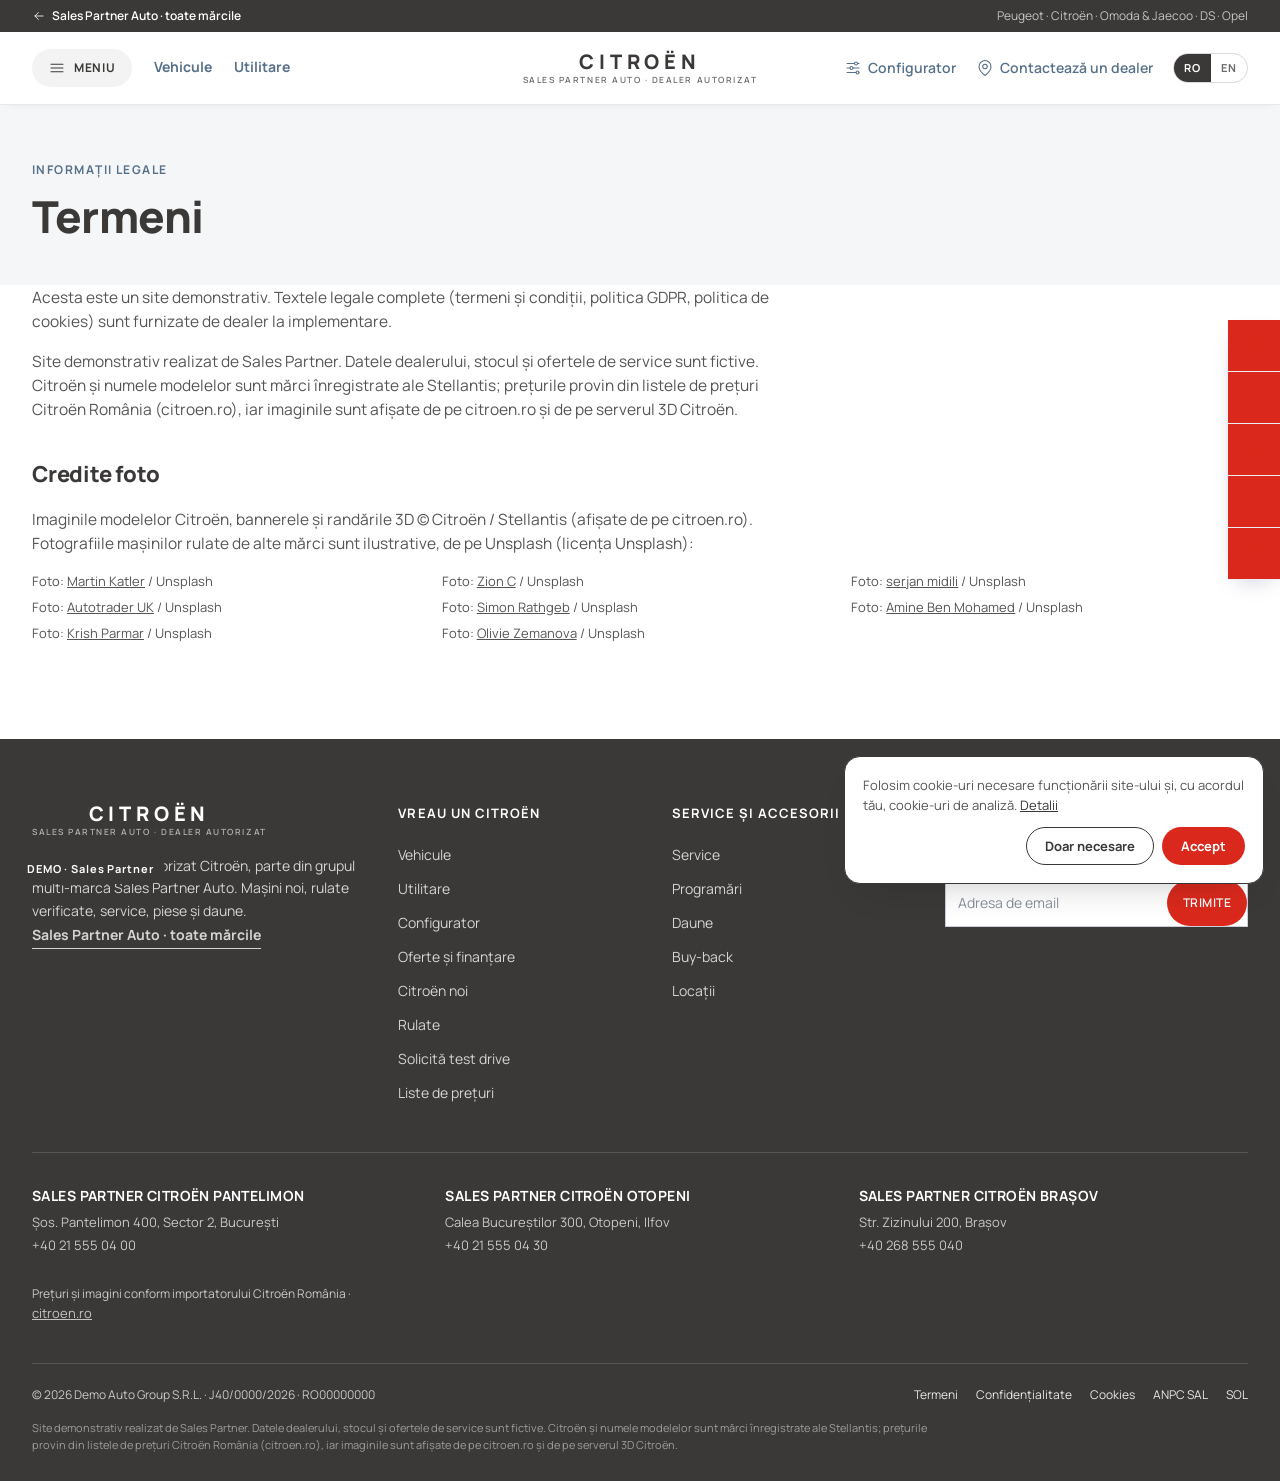
<file: legal.html>
<!doctype html>
<html lang="ro">
<head>
<meta charset="utf-8">
<meta name="viewport" content="width=device-width, initial-scale=1, viewport-fit=cover">
<title>Citroën · Sales Partner Auto (demo)</title>
<meta name="description" content="Citroën la Sales Partner Auto (site demonstrativ): C3, C3 Aircross, C4, C4 X, C5 Aircross, C5 X, Berlingo, SpaceTourer și utilitarele Berlingo Van, Jumpy, Jumper — prețuri, configurator, stoc, test drive și service în 3 locații.">
<meta name="robots" content="noindex, nofollow">
<meta name="theme-color" content="#ffffff">
<link rel="icon" href="assets/img/favicon.svg" type="image/svg+xml">
<link rel="preconnect" href="https://www.citroen.ro">
<link rel="preconnect" href="https://visuel3d-secure.citroen.com">
<link rel="preload" href="assets/fonts/manrope-latin-wght-normal.woff2" as="font" type="font/woff2" crossorigin>
<link rel="stylesheet" href="assets/css/site.css">
<link rel="stylesheet" href="assets/css/citroen.css">
</head>
<body data-page="legal">
<a class="sr" href="#main">Skip to content</a>
<div id="site-header"></div>
<main id="main"></main>
<div id="site-footer"></div>
<script src="assets/js/data.js"></script>
<script src="assets/js/i18n.js"></script>
<script src="assets/js/core.js"></script>
<script src="assets/js/pages.js"></script>
</body>
</html>
</file>
<file: assets/css/site.css>
/* =====================================================================
   Sales Partner Auto · Citroën — base layout from the Sales Partner Suzuki POC.
   Citroën C&I (citroen.ro, 2026): dark grey #3B3938 text, Citroën red #DA291C
   for primary actions, blue-grey #57718A links, light grey #F9F9F9 surfaces,
   rounded pill buttons. Font: Manrope (OFL), stand-in for the proprietary Citroën Type.
   Brand-specific overrides live in citroen.css.
   ===================================================================== */
@font-face{font-family:'Manrope';font-style:normal;font-display:swap;font-weight:200 800;src:url(../fonts/manrope-latin-ext-wght-normal.woff2) format('woff2');unicode-range:U+0100-02BA,U+02BD-02C5,U+02C7-02CC,U+02CE-02D7,U+02DD-02FF,U+0304,U+0308,U+0329,U+1D00-1DBF,U+1E00-1E9F,U+1EF2-1EFF,U+2020,U+20A0-20AB,U+20AD-20C0,U+2113,U+2C60-2C7F,U+A720-A7FF}
@font-face{font-family:'Manrope';font-style:normal;font-display:swap;font-weight:200 800;src:url(../fonts/manrope-latin-wght-normal.woff2) format('woff2');unicode-range:U+0000-00FF,U+0131,U+0152-0153,U+02BB-02BC,U+02C6,U+02DA,U+02DC,U+0304,U+0308,U+0329,U+2000-206F,U+20AC,U+2122,U+2191,U+2193,U+2212,U+2215,U+FEFF,U+FFFD}

:root{--navy:#DA291C;--navy2:#3B3938;--ink:#3B3938;--txt:#3B3938;--g7:#555;--g6:#6b6b6b;--g5:#8c8c8c;--g3:#d9d9d9;--g2:#e8e8e8;--g1:#f3f3f3;--g0:#f9f9f9;--bronze:#DA291C;--bronze2:#B8201A;--red:#DA291C;--red2:#B8201A;--blue:#57718A;--ok:#2e6b3a;--warn:#9a6a00;--err:#a3132a;
  --head:'Manrope',system-ui,'Segoe UI',Arial,sans-serif;--font:'Manrope',system-ui,'Segoe UI',Arial,sans-serif;--w:1280px;--px:32px;--shadow:0 18px 40px -26px rgba(20,20,20,.35);--pill:70px}
*,*::before,*::after{box-sizing:border-box;margin:0;padding:0}
html{-webkit-text-size-adjust:100%;scroll-behavior:smooth}
body{font-family:var(--font);color:var(--txt);background:#fff;line-height:1.55;font-size:15px;-webkit-font-smoothing:antialiased;overflow-x:hidden}
img{display:block;max-width:100%}
img.is-broken{opacity:0}
a{color:inherit;text-decoration:none}
button,input,select,textarea{font:inherit;color:inherit}
button{cursor:pointer;background:none;border:0}
:focus-visible{outline:2px solid var(--bronze);outline-offset:2px}
.sr{position:absolute;width:1px;height:1px;overflow:hidden;clip:rect(0 0 0 0);white-space:nowrap}
.ic{width:18px;height:18px;flex:none}
.wrap{max-width:var(--w);margin:0 auto;padding:0 var(--px)}
.noscroll{overflow:hidden}
.muted{color:var(--g6)}.small{font-size:13px}.tc{text-align:center}
.eyebrow{font-family:var(--head);font-size:13px;letter-spacing:.16em;text-transform:uppercase;color:var(--ink);margin-bottom:12px}
.h1{font-family:var(--head);font-weight:400;font-size:40px;line-height:1.15;letter-spacing:.1em;text-transform:uppercase;color:var(--ink)}
.h2{font-family:var(--head);font-weight:400;font-size:30px;line-height:1.2;letter-spacing:.1em;text-transform:uppercase;color:var(--ink)}
.h3{font-family:var(--head);font-weight:400;font-size:22px;letter-spacing:.08em;text-transform:uppercase;color:var(--ink);margin:36px 0 16px}
.h4{font-family:var(--head);font-weight:400;font-size:18px;letter-spacing:.08em;text-transform:uppercase;color:var(--ink);margin-bottom:6px}
.cap{font-family:var(--head);font-weight:400;font-size:14px;letter-spacing:.14em;text-transform:uppercase;color:var(--ink);margin-bottom:14px}
.lead{font-size:18px;font-weight:300;max-width:760px;margin:18px auto 0;color:var(--txt)}
.sec{padding-top:80px}.sec--last{padding-bottom:96px}
.note{display:flex;gap:10px;align-items:flex-start;font-size:13px;color:var(--g6);background:var(--g0);padding:14px 16px;margin-top:24px}
.note--sm{font-size:12px;padding:10px 12px;margin-top:12px}
.empty{padding:48px 0;text-align:center;color:var(--g6);border:1px dashed var(--g3)}

/* buttons */
.btn{display:inline-flex;align-items:center;justify-content:center;gap:10px;min-height:46px;padding:0 26px;font-family:var(--head);font-size:13px;letter-spacing:.14em;text-transform:uppercase;border:1px solid transparent;border-radius:0;transition:background .15s,color .15s,border-color .15s;white-space:nowrap;text-align:center}
.btn--navy{background:var(--navy);color:#fff}.btn--navy:hover{background:var(--navy2)}
.btn--line{background:#fff;color:var(--ink);border-color:var(--ink)}.btn--line:hover{background:var(--ink);color:#fff}
.btn--ghost{background:transparent;color:#fff;border-color:rgba(255,255,255,.6)}.btn--ghost:hover{background:#fff;color:var(--ink)}
.btn--bronze{background:var(--bronze);color:#fff}.btn--bronze:hover{background:var(--bronze2)}
.btn--sm{min-height:38px;padding:0 18px;font-size:12px}
.btn--block{display:flex;width:100%}
.btnrow{display:flex;flex-wrap:wrap;gap:12px}.btnrow--c{justify-content:center}
.ulink{display:inline-flex;align-items:center;gap:6px;font-family:var(--head);font-size:13px;letter-spacing:.12em;text-transform:uppercase;color:var(--ink);border-bottom:1px solid var(--ink);padding-bottom:2px;white-space:nowrap}
.ulink--sm{font-size:12px}
.tlink{display:inline-flex;align-items:center;gap:6px;font-size:13px;font-weight:700;color:var(--ink)}.tlink .ic{width:16px;height:16px}
.back{display:inline-flex;align-items:center;gap:8px;font-size:13px;font-weight:700;color:var(--g6);margin:28px 0 20px}.back .ic{width:16px;height:16px}
.ibtn{width:38px;height:38px;border:1px solid var(--g3);display:inline-flex;align-items:center;justify-content:center;color:var(--ink);flex:none}.ibtn:hover{border-color:var(--ink)}.ibtn .ic{width:16px;height:16px}

/* header */
.hdr{position:sticky;top:0;z-index:50;background:var(--navy);color:#fff}
.hdr__in{display:flex;align-items:center;justify-content:space-between;gap:24px;min-height:92px}
.wm{display:inline-flex;flex-direction:column;line-height:1;gap:6px}
.wm__t{font-family:var(--head);font-size:21px;letter-spacing:.3em;white-space:nowrap}
.wm__s{font-size:9px;letter-spacing:.26em;color:rgba(255,255,255,.65);white-space:nowrap}
.hdr__r{display:flex;flex-direction:column;align-items:flex-end;gap:12px}
.util{display:flex;align-items:center;gap:22px;font-family:var(--head);font-size:11px;letter-spacing:.12em;text-transform:uppercase}
.util a{display:inline-flex;align-items:center;gap:6px;color:rgba(255,255,255,.85)}.util a:hover{color:#fff}.util .ic{width:14px;height:14px}
.nav{display:flex;gap:30px;font-family:var(--head);font-size:15px;letter-spacing:.14em;text-transform:uppercase}
.nav a{padding:4px 0;border-bottom:1px solid transparent}.nav a:hover{color:var(--bronze2)}.nav a.is-on{color:var(--bronze2);border-bottom-color:var(--bronze2)}
.lang{display:inline-flex;border:1px solid rgba(255,255,255,.35);font-size:11px}
.lang button{padding:4px 9px;color:#fff;letter-spacing:.1em}.lang button.is-on{background:#fff;color:var(--navy)}
.burger{display:none;width:42px;height:42px;align-items:center;justify-content:center;color:#fff}.burger .ic{width:24px;height:24px}
.mnav{background:var(--navy);border-top:1px solid rgba(255,255,255,.12)}
.mnav .wrap{display:flex;flex-direction:column;padding-top:4px;padding-bottom:16px}
.mnav .wrap > a{padding:14px 0;border-bottom:1px solid rgba(255,255,255,.1);font-family:var(--head);letter-spacing:.14em;text-transform:uppercase}
.mnav .wrap > a.is-on{color:var(--bronze2)}
.mnav__u{display:flex;flex-wrap:wrap;gap:14px;padding-top:16px;font-size:12px}.mnav__u a{display:inline-flex;gap:6px;align-items:center}
.fab{position:fixed;right:14px;top:50%;transform:translateY(-50%);z-index:40;display:flex;flex-direction:column;gap:10px}
.fab a,.fab button{position:relative;display:flex;align-items:center;justify-content:flex-end;height:44px;min-width:44px;border-radius:999px;background:var(--bronze);color:#fff;padding:0 12px;box-shadow:0 6px 16px -8px rgba(0,0,0,.5);transition:background .15s}
.fab a:hover,.fab button:hover{background:var(--bronze2)}
.fab .ic{width:20px;height:20px}
.fab span{max-width:0;overflow:hidden;white-space:nowrap;font-family:var(--head);font-size:11px;letter-spacing:.12em;text-transform:uppercase;transition:max-width .25s,margin .25s}
.fab a:hover span,.fab button:hover span,.fab a:focus-visible span,.fab button:focus-visible span{max-width:220px;margin-right:10px}
.fab a,.fab button{flex-direction:row-reverse}

/* page heads */
.phead{background:var(--g0);padding:56px 0 44px}
.phead--c{text-align:center;background:#fff;padding:56px 0 24px;border-bottom:1px solid var(--g2)}
.phead__sub{font-size:17px;font-weight:300;color:var(--g7);margin-top:12px;max-width:760px}
.phead .btnrow{margin-top:24px}
.segs{display:inline-flex;margin-top:26px;border:1px solid var(--ink);flex-wrap:wrap}
.segs button{padding:10px 22px;font-family:var(--head);font-size:12px;letter-spacing:.14em;text-transform:uppercase}
.segs button.is-on{background:var(--ink);color:#fff}

/* hero */
.hero{display:grid;grid-template-columns:2fr 1fr;min-height:540px;background:var(--g0)}
.hero__img{position:relative;overflow:hidden;background:var(--g2)}
.hero__img img{position:absolute;inset:0;width:100%;height:100%;object-fit:cover}
.hero__panel{padding:56px 44px;display:flex;flex-direction:column;justify-content:center;gap:18px}
.hero__h{font-family:var(--head);font-weight:400;font-size:36px;line-height:1.2;letter-spacing:.1em;text-transform:uppercase;color:var(--ink)}
.hero__panel p{font-weight:300;color:var(--g7)}
.ticker{background:var(--navy);color:#fff;overflow:hidden;white-space:nowrap;font-family:var(--head);font-size:12px;letter-spacing:.16em;text-transform:uppercase}
.ticker__in{display:inline-flex;gap:22px;padding:14px 0;animation:tick 40s linear infinite}
.ticker i{font-style:normal;color:var(--bronze2)}
@keyframes tick{from{transform:translateX(0)}to{transform:translateX(-50%)}}

/* range rail (home) */
.pills{display:flex;flex-wrap:wrap;justify-content:center;gap:8px;margin:26px 0 30px}
.pills--l{justify-content:flex-start;margin:0}
.pills button{border:1px solid var(--ink);border-radius:999px;padding:6px 14px;font-family:var(--head);font-size:11px;letter-spacing:.14em;text-transform:uppercase;color:var(--ink)}
.pills button.is-on{background:var(--bronze);border-color:var(--bronze);color:#fff}
.rail-wrap{position:relative}
.rrail{display:grid;grid-auto-flow:column;grid-auto-columns:calc((100% - 72px)/4);gap:24px;overflow-x:auto;scroll-snap-type:x mandatory;padding-bottom:14px;scrollbar-width:thin}
.rcard{scroll-snap-align:start;text-align:center;display:flex;flex-direction:column;align-items:center}
.rcard__img{display:block;width:100%;aspect-ratio:582/260;display:flex;align-items:flex-end;justify-content:center}
.rcard__img img{width:100%;object-fit:contain}
.rcard h3{font-family:var(--head);font-weight:400;font-size:21px;letter-spacing:.12em;color:var(--ink);margin-top:14px}
.rcard__sub{font-size:13px;color:var(--g7);min-height:40px}
.rcard__keys{list-style:none;text-align:left;font-size:12px;color:var(--g7);margin:12px 0;display:flex;flex-direction:column;gap:6px;min-height:84px}
.rcard__keys li{display:flex;gap:8px}.rcard__keys .ic{width:14px;height:14px;color:var(--bronze)}
.rcard__keys b{color:var(--ink)}
.rcard__p{font-size:13px;margin-bottom:12px}
.rail-nav{display:flex;justify-content:center;gap:10px;margin-top:18px}
.rail-nav button{width:40px;height:40px;border:1px solid var(--ink);display:flex;align-items:center;justify-content:center;color:var(--ink)}
.rail-nav button:hover{background:var(--ink);color:#fff}

/* quick tiles */
.qtiles{display:grid;grid-template-columns:repeat(4,1fr);gap:20px;margin-top:64px}
.qtile{background:var(--g0);min-height:130px;padding:20px;display:flex;flex-direction:column;align-items:center;justify-content:center;gap:12px;text-align:center;color:var(--ink);font-family:var(--head);font-size:13px;letter-spacing:.14em;text-transform:uppercase;transition:background .15s}
.qtile:hover{background:var(--g2)}
.qtile--static:hover{background:var(--g0)}
.qtile .ic{width:44px;height:44px;stroke-width:1}

/* split blocks */
.split{display:grid;grid-template-columns:1fr 1fr;gap:56px;align-items:center}
.split__txt p:not(.eyebrow){font-weight:300;margin:16px 0 22px;max-width:520px}
.split__img{aspect-ratio:4/3;overflow:hidden;background:var(--g1)}
.split__img img{width:100%;height:100%;object-fit:cover}
.split--rev .split__img{order:-1}
.clist{list-style:none;margin:0 0 24px;border-top:1px solid var(--g2)}
.clist a{display:flex;justify-content:space-between;padding:12px 0;border-bottom:1px solid var(--g2);font-family:var(--head);letter-spacing:.08em;text-transform:uppercase;font-size:14px}
.clist b{color:var(--bronze);font-weight:400}
.clist a:hover span{color:var(--bronze)}

/* section head */
.shead{display:flex;align-items:flex-end;justify-content:space-between;gap:20px;margin-bottom:28px}
.shead--c{justify-content:center;text-align:center}

/* grids */
.grid4{display:grid;grid-template-columns:repeat(4,1fr);gap:22px}
.grid3{display:grid;grid-template-columns:repeat(3,1fr);gap:24px}

/* stock card */
.stage{position:relative;aspect-ratio:4/3;overflow:hidden;display:flex;align-items:center;justify-content:center}
.stage--cut{background:linear-gradient(180deg,#f7f7f7 0%,#ececec 100%)}
.stage--cut img{width:92%;object-fit:contain}
.stage--photo{background:var(--g1)}
.stage--photo img{position:absolute;inset:0;width:100%;height:100%;object-fit:cover}
.scard{border:1px solid var(--g2);display:flex;flex-direction:column;background:#fff;transition:box-shadow .2s}
.scard:hover{box-shadow:var(--shadow)}
.scard__img{position:relative;display:block}
.ctag,.stag{position:absolute;top:10px;z-index:2;font-size:10px;font-weight:700;letter-spacing:.08em;text-transform:uppercase;padding:3px 8px}
.ctag{left:10px;background:#fff;color:var(--ink);border:1px solid var(--ink)}.ctag--new{background:var(--navy);color:#fff;border-color:var(--navy)}
.stag{right:10px;background:#fff;color:var(--g7);border:1px solid var(--g3)}
.stag--reserved{background:var(--err);border-color:var(--err);color:#fff}.stag--incoming{color:var(--warn);border-color:var(--warn)}.stag--last{background:var(--bronze);border-color:var(--bronze);color:#fff}
.scard__b{padding:16px 16px 18px;display:flex;flex-direction:column;flex:1}
.scard__k{font-size:11px;color:var(--g6);letter-spacing:.06em;text-transform:uppercase}
.scard h3{font-family:var(--head);font-weight:400;font-size:18px;letter-spacing:.08em;text-transform:uppercase;color:var(--ink);margin:4px 0 2px}
.scard__f{display:flex;justify-content:space-between;align-items:flex-end;gap:10px;margin-top:auto;padding-top:14px;border-top:1px solid var(--g2)}
.price{display:flex;flex-direction:column;align-items:flex-start}
.price s{font-size:12px;color:var(--g5)}
.price strong{font-size:20px;font-weight:700;color:var(--ink)}
.save{font-style:normal;font-size:11px;font-weight:700;background:var(--bronze);color:#fff;padding:2px 7px;margin-top:4px}
.scard__b .muted{margin-bottom:12px}

/* locations mini (home) */
.lmini{display:flex;flex-direction:column;gap:4px;font-size:14px;color:var(--g7)}
.lmini__img{aspect-ratio:16/10;overflow:hidden;background:var(--g1);margin-bottom:12px}
.lmini__img img{width:100%;height:100%;object-fit:cover;transition:transform .4s}.lmini:hover img{transform:scale(1.03)}
.lmini strong{font-family:var(--head);font-weight:400;letter-spacing:.08em;text-transform:uppercase;color:var(--ink);font-size:17px}

/* models page */
.mbar{display:flex;align-items:center;gap:16px;flex-wrap:wrap;padding:20px 0;border-bottom:1px solid var(--g2);margin-bottom:28px}
.mbar__n{margin-left:auto;font-size:13px;color:var(--g6)}
.sel select{min-width:200px}
.mgrid{display:grid;grid-template-columns:1fr 1fr;gap:32px}
.mcard{display:flex;flex-direction:column}
.mcard__img{position:relative;display:flex;align-items:flex-end;justify-content:center;background:var(--g0);aspect-ratio:16/8;padding:24px 24px 18px;overflow:hidden}
.mcard__img img{width:86%;object-fit:contain;transition:transform .35s}
.mcard:hover .mcard__img img{transform:scale(1.03)}
.mbadges{position:absolute;top:14px;left:14px;display:flex;gap:6px}
.mbadges span{font-size:10px;border:1px solid var(--bronze);color:var(--bronze);background:#fff;padding:2px 7px}
.mcard__b{display:grid;grid-template-columns:1fr auto;gap:6px 20px;padding-top:18px}
.mcard__b h3{font-family:var(--head);font-weight:400;font-size:24px;letter-spacing:.12em;text-transform:uppercase;color:var(--ink);grid-column:1}
.mcard__sub{grid-column:1;font-size:13px;color:var(--g6)}
.ftags{display:flex;flex-wrap:wrap;gap:6px;grid-column:1}
.ftags span{font-size:11px;border:1px solid var(--ink);padding:1px 7px;color:var(--ink)}
.mcard__p{grid-column:1;display:flex;flex-direction:column;font-size:14px;margin-top:6px}
.camp{color:var(--bronze);font-size:13px}.camp strong{font-size:16px}
.mcard__cta{grid-column:2;grid-row:1/span 4;display:flex;flex-direction:column;gap:12px;align-items:flex-start}

/* model page */
.subnav{position:sticky;top:92px;z-index:45;background:var(--navy2);color:#fff}
.subnav__in{display:flex;align-items:center;gap:28px;min-height:56px}
.subnav strong{font-family:var(--head);font-weight:400;letter-spacing:.14em;white-space:nowrap}
.subnav nav{display:flex;gap:22px;font-family:var(--head);font-size:12px;letter-spacing:.14em;text-transform:uppercase;overflow-x:auto;flex:1}
.subnav nav a{white-space:nowrap;color:rgba(255,255,255,.8)}.subnav nav a:hover{color:#fff}
.mhero{position:relative;aspect-ratio:21/8;overflow:hidden;background:var(--g1)}
.mhero img{width:100%;height:100%;object-fit:cover}
.mintro{text-align:center;padding-top:48px}
.mintro .ftags{justify-content:center;margin-top:12px}
.mintro .btnrow{margin-top:26px}
.keys{display:grid;grid-template-columns:repeat(3,1fr);gap:24px;margin-top:48px;padding:32px 0;border-top:1px solid var(--g2);border-bottom:1px solid var(--g2)}
.keys strong{display:block;font-family:var(--head);font-weight:400;font-size:40px;letter-spacing:.04em;color:var(--ink)}
.keys span{font-family:var(--head);font-size:12px;letter-spacing:.14em;text-transform:uppercase;color:var(--g6)}
.campbox{display:flex;justify-content:space-between;align-items:center;gap:24px;border:1px solid var(--bronze);padding:24px 28px;margin-top:40px}
.campbox .h3{margin:0 0 6px;color:var(--bronze)}
.campbox s{color:var(--g5)}.campbox strong{color:var(--ink)}
.views__stage{background:linear-gradient(180deg,#f7f7f7,#ececec);aspect-ratio:21/8;display:flex;align-items:center;justify-content:center}
.views__stage img{width:62%;object-fit:contain}
.views__tabs{display:flex;justify-content:center;gap:0;margin-top:-1px}
.views__tabs button{padding:12px 26px;font-family:var(--head);font-size:12px;letter-spacing:.14em;text-transform:uppercase;border:1px solid var(--g2);border-top:0;color:var(--g6)}
.views__tabs button.is-on{background:var(--navy);color:#fff;border-color:var(--navy)}
.vgrp{margin-bottom:28px}
.vgrp__h{font-family:var(--head);font-weight:400;font-size:17px;letter-spacing:.1em;text-transform:uppercase;color:var(--ink);padding-bottom:10px;border-bottom:1px solid var(--ink)}
.vgrp__h span{font-family:var(--font);font-size:13px;letter-spacing:0;text-transform:none;color:var(--g6);margin-left:8px}
.vrow{display:grid;grid-template-columns:2fr 1fr 1fr 90px;gap:12px;align-items:center;padding:12px 0;border-bottom:1px solid var(--g2);font-size:14px}
.vrow--h{font-size:11px;letter-spacing:.12em;text-transform:uppercase;color:var(--g6);padding:10px 0}
.vrow s{color:var(--g5)}.vrow strong{color:var(--bronze)}
.vrow span:last-child{text-align:right}
.swatches{display:grid;grid-template-columns:repeat(8,1fr);gap:16px}
.sw{display:flex;flex-direction:column;align-items:center;text-align:center;gap:6px;font-size:12px}
.sw span{width:52px;height:52px;border-radius:50%;border:1px solid var(--g3);box-shadow:inset 0 -8px 14px rgba(0,0,0,.18),inset 0 6px 10px rgba(255,255,255,.35)}
.sw strong{font-weight:700;color:var(--ink)}.sw small{color:var(--g6)}
.mgal{display:grid;grid-template-columns:2fr 1fr 1fr;grid-template-rows:240px 240px;gap:12px}
.mgal__i{overflow:hidden;background:var(--g1)}
.mgal__i img{width:100%;height:100%;object-fit:cover}
.mgal__i--0{grid-row:1/span 2}.mgal__i--3{grid-column:2/span 2}

/* offers page */
.ohero{background:var(--navy);color:#fff;padding:72px 0 64px}
.ohero__in{display:grid;grid-template-columns:1.7fr 1fr;gap:48px;align-items:end}
.ohero .eyebrow{color:rgba(255,255,255,.7);font-size:12px}
.ohero__h{font-family:var(--head);font-weight:400;font-size:52px;line-height:1.1;letter-spacing:.06em;text-transform:uppercase;margin-bottom:18px}
.ohero p{font-weight:300;color:rgba(255,255,255,.8);max-width:560px}
.ohero .btnrow{margin-top:28px}
.ohero__max{border-left:1px solid rgba(255,255,255,.25);padding-left:32px}
.ohero__max strong{display:block;font-family:var(--head);font-weight:400;font-size:64px;color:var(--bronze2);line-height:1}
.ohero__max p{font-size:13px;margin-top:10px}
.ogrid{display:grid;grid-template-columns:repeat(3,1fr);gap:28px 24px}
.ocard{display:flex;flex-direction:column;gap:6px}
.ocard__n{display:flex;justify-content:space-between;font-size:11px;letter-spacing:.12em;text-transform:uppercase;color:var(--g6);border-top:1px solid var(--ink);padding-top:10px}
.ocard__n em{font-style:normal;color:var(--bronze);font-weight:700}
.ocard__img{background:var(--g0);aspect-ratio:16/10;display:flex;align-items:center;justify-content:center;margin:6px 0 8px}
.ocard__img img{width:88%;object-fit:contain}
.ocard__k{font-size:11px;letter-spacing:.1em;color:var(--g6)}
.ocard h3{font-family:var(--head);font-weight:400;font-size:24px;letter-spacing:.1em;text-transform:uppercase;color:var(--ink)}
.ocard__p{display:flex;justify-content:space-between;align-items:flex-end;gap:12px;border-top:1px solid var(--g2);padding-top:12px;margin:8px 0 10px}
.ocard__p small{display:block;font-size:12px;color:var(--g6)}.ocard__p s{color:var(--g5)}
.ocard__p strong{display:block;font-family:var(--head);font-weight:400;font-size:34px;color:var(--ink);line-height:1.1}
.obadge{display:inline-block;background:var(--bronze);color:#fff;font-size:11px;font-weight:700;letter-spacing:.06em;text-transform:uppercase;padding:3px 8px;margin-top:6px}
.svcard{border:1px solid var(--g2);display:flex;flex-direction:column}
.svcard__img{position:relative;aspect-ratio:16/9;overflow:hidden;background:var(--g1)}
.svcard__img img{width:100%;height:100%;object-fit:cover}
.svcard__img .obadge{position:absolute;top:12px;left:12px;margin:0}
.svcard__b{padding:20px;display:flex;flex-direction:column;gap:8px;flex:1}
.svcard__b h3{font-family:var(--head);font-weight:400;font-size:18px;letter-spacing:.08em;text-transform:uppercase;color:var(--ink)}
.svcard__b .ulink{margin-top:auto;align-self:flex-start}

/* stock page */
.slay{display:grid;grid-template-columns:250px 1fr;gap:32px;align-items:start;padding-top:40px;padding-bottom:96px}
.rail{background:var(--g0);padding:20px 18px;position:sticky;top:110px}
.rail__h{display:flex;justify-content:space-between;align-items:center;margin-bottom:16px}.rail__h strong{font-family:var(--head);font-weight:400;letter-spacing:.12em;text-transform:uppercase;color:var(--ink)}
.rail__apply,.sfbtn{display:none}
.fsearch{display:flex;align-items:center;gap:8px;border:1px solid var(--g3);background:#fff;padding:0 10px;margin-bottom:14px}
.fsearch input{border:0;padding-left:0;min-height:40px}.fsearch .ic{width:16px;height:16px;color:var(--g6)}
.fsel{display:block;margin-bottom:12px}
.fsel span,.field label{display:block;font-size:11px;font-weight:700;letter-spacing:.1em;text-transform:uppercase;color:var(--g6);margin-bottom:6px}
select,input:not([type]),input[type=text],input[type=email],input[type=tel],input[type=number],input[type=search],input[type=date],textarea{width:100%;border:1px solid var(--g3);border-radius:0;background:#fff;padding:10px 12px;font-size:14px;min-height:42px}
select{appearance:none;background-image:url("data:image/svg+xml,%3Csvg xmlns='http://www.w3.org/2000/svg' width='12' height='12' viewBox='0 0 24 24' fill='none' stroke='%23041428' stroke-width='2'%3E%3Cpath d='m6 9 6 6 6-6'/%3E%3C/svg%3E");background-repeat:no-repeat;background-position:right 12px center;padding-right:34px}
input:focus,select:focus,textarea:focus{outline:none;border-color:var(--ink)}
[aria-invalid]{border-color:var(--err)!important}
.cbx{display:flex;align-items:center;gap:10px;font-size:13px;padding:6px 0;cursor:pointer}
.cbx input{width:18px;height:18px;accent-color:var(--navy);flex:none}
.cbx--box{border:1px solid var(--g3);padding:12px}
.sbar{display:flex;justify-content:space-between;align-items:center;gap:12px;padding-bottom:16px;margin-bottom:20px;border-bottom:1px solid var(--ink)}
.sbar .sel select{min-width:190px}
.pager{display:flex;justify-content:center;gap:8px;margin-top:32px}
.pager button{width:38px;height:38px;border:1px solid var(--g3);font-weight:700}.pager button.is-on{background:var(--navy);border-color:var(--navy);color:#fff}

/* vehicle */
.vd__top{display:grid;grid-template-columns:1.45fr 1fr;gap:40px;align-items:start}
.vd__main{position:relative;aspect-ratio:16/10;overflow:hidden;background:var(--g1)}
.vd__main img{width:100%;height:100%;object-fit:cover}
.vd__main--cut{background:linear-gradient(180deg,#f7f7f7,#ececec);display:flex;align-items:center;justify-content:center}
.vd__main--cut img{width:88%;height:auto;object-fit:contain}
.vd__thumbs{display:grid;grid-template-columns:repeat(5,1fr);gap:8px;margin-top:8px}
.vthumb{aspect-ratio:16/10;overflow:hidden;border:2px solid transparent;background:var(--g1);display:flex;align-items:center;justify-content:center;padding:0}
.vthumb img{width:100%;height:100%;object-fit:cover}
.vthumb--cut{background:var(--g0)}.vthumb--cut img{object-fit:contain;padding:4px}
.vthumb.is-on{border-color:var(--navy)}
.vd__credit{font-size:11px;color:var(--g5);margin-top:6px;min-height:14px}.vd__credit a,.credits a{text-decoration:underline}
.vd__side{display:flex;flex-direction:column;gap:12px}
.vd__h{font-family:var(--head);font-weight:400;font-size:32px;letter-spacing:.08em;text-transform:uppercase;color:var(--ink);line-height:1.15}
.chips{display:flex;flex-wrap:wrap;gap:6px;padding:12px 0;border-top:1px solid var(--g2);border-bottom:1px solid var(--g2)}
.chips span{font-size:12px;border:1px solid var(--g3);padding:4px 10px}
.pbox{background:var(--g0);padding:18px 20px;display:flex;flex-direction:column;gap:6px}
.pbox__r{display:flex;justify-content:space-between;align-items:baseline;gap:10px;font-size:13px}.pbox__r s{color:var(--g5)}
.pbox__r--main span{font-family:var(--head);letter-spacing:.12em;text-transform:uppercase;font-size:12px;color:var(--ink)}
.pbox__r--main strong{font-family:var(--head);font-weight:400;font-size:34px;color:var(--ink)}
.pbox__st{font-size:12px;font-weight:700;color:var(--ok)}.pbox__st--reserved{color:var(--err)}.pbox__st--incoming{color:var(--warn)}
.advbox{border:1px solid var(--g2);padding:14px 16px}.advbox .eyebrow{font-size:11px;margin-bottom:6px}
.advbox__r{display:flex;align-items:center;justify-content:space-between;gap:10px}.advbox__b{display:flex;gap:6px}
.adv{display:flex;align-items:center;gap:10px;margin-bottom:10px}
.advbox .adv{margin:0}
.av{width:38px;height:38px;border-radius:50%;background:var(--navy);color:#fff;display:flex;align-items:center;justify-content:center;font-size:12px;font-weight:700;flex:none}
.adv strong{display:block;font-size:14px;color:var(--ink)}.adv small{display:block;font-size:12px;color:var(--g6)}
.vd__body{display:grid;grid-template-columns:1.45fr 1fr;gap:40px;align-items:start;margin-top:20px;padding-top:12px;border-top:1px solid var(--g2)}
.specs{display:grid;grid-template-columns:1fr 1fr;gap:0 32px}
.specs div{display:flex;justify-content:space-between;gap:12px;padding:11px 0;border-bottom:1px solid var(--g2);font-size:13px}
.specs dt{color:var(--g6)}.specs dd{font-weight:700;text-align:right;color:var(--ink);word-break:break-word}
.specs--1{grid-template-columns:1fr}
.hist{list-style:none;display:flex;flex-direction:column;gap:8px}
.hist li{display:flex;gap:12px;align-items:center;background:var(--g0);padding:14px 16px;font-size:14px}.hist .ic{color:var(--bronze)}
.fin{border:1px solid var(--ink);padding:24px;position:sticky;top:110px;display:flex;flex-direction:column;gap:16px;margin-top:36px}
.slider span{display:flex;justify-content:space-between;font-size:13px;margin-bottom:6px}.slider em{font-style:normal;font-weight:700}
.slider input{width:100%;accent-color:var(--navy)}
.fin__res{border-top:1px solid var(--g2);padding-top:14px}.fin__res .eyebrow{font-size:11px;margin-bottom:4px}
.fin__res strong{font-family:var(--head);font-weight:400;font-size:36px;color:var(--ink)}
.vd__forms{display:grid;grid-template-columns:1fr 1fr;gap:24px;margin-top:64px}
.fbox{background:var(--g0);padding:28px}.fbox .h4{margin-bottom:18px}

/* forms */
.fgrid{display:grid;grid-template-columns:1fr 1fr;gap:14px;margin-bottom:14px}
.field--full{grid-column:1/-1}
.err{display:block;font-size:12px;color:var(--err)}.err:empty{display:none}
.check{display:flex;gap:10px;align-items:flex-start;font-size:13px;color:var(--g7);margin:4px 0 6px}
.check input{width:18px;height:18px;margin-top:1px;accent-color:var(--navy);flex:none}.check a{text-decoration:underline;color:var(--ink)}
.lead .btn{margin-top:14px}
.done{text-align:center;padding:16px 6px}
.done__i{width:52px;height:52px;border-radius:50%;background:var(--navy);color:#fff;display:inline-flex;align-items:center;justify-content:center;margin-bottom:14px}.done__i .ic{width:24px;height:24px}
.done h3{font-family:var(--head);font-weight:400;font-size:20px;letter-spacing:.1em;text-transform:uppercase;color:var(--ink);margin-bottom:6px}
.done p{font-size:14px;color:var(--g7)}

/* service */
.why .h2{text-align:center}.why .qtiles{margin-top:28px}

/* booking */
.blay{display:grid;grid-template-columns:1fr 320px;gap:32px;align-items:start;padding-top:40px}
.bcard{border:1px solid var(--g2);padding:32px}
.prog{list-style:none;display:grid;grid-template-columns:repeat(3,1fr);gap:8px;margin-bottom:28px}
.prog li{display:flex;flex-direction:column;gap:8px;font-size:12px;letter-spacing:.08em;text-transform:uppercase;color:var(--g5);border-top:3px solid var(--g2);padding-top:10px}
.prog li span{width:26px;height:26px;border-radius:50%;border:1px solid var(--g3);display:flex;align-items:center;justify-content:center;font-size:12px}.prog li span .ic{width:14px;height:14px}
.prog li em{font-style:normal}
.prog li.is-on,.prog li.is-done{color:var(--ink);border-top-color:var(--bronze)}
.prog li.is-on span{background:var(--navy);color:#fff;border-color:var(--navy)}
.bstep{font-size:13px;color:var(--g6)}
.bq{font-family:var(--head);font-weight:400;font-size:17px;letter-spacing:.1em;text-transform:uppercase;color:var(--ink);margin:22px 0 12px}
.picks{display:grid;gap:10px;margin-bottom:14px}.picks--3{grid-template-columns:repeat(3,1fr)}.picks--4{grid-template-columns:repeat(4,1fr)}
.pick{border:1px solid var(--g3);padding:16px;text-align:left;display:flex;flex-direction:column;gap:4px;background:#fff}
.pick:hover{border-color:var(--ink)}
.pick strong{font-family:var(--head);font-weight:400;font-size:14px;letter-spacing:.1em;text-transform:uppercase}
.pick small{font-size:12px;color:var(--g6)}.pick .ic{width:26px;height:26px;margin-bottom:6px;color:var(--bronze)}
.pick.is-on{background:var(--navy);border-color:var(--navy);color:#fff}.pick.is-on small{color:rgba(255,255,255,.7)}.pick.is-on .ic{color:var(--bronze2)}
.tdcar{background:var(--g0);margin-top:14px;display:flex;justify-content:center;padding:16px}.tdcar img{width:70%}
.cbgrid{display:grid;grid-template-columns:repeat(3,1fr);gap:8px}
.days{display:grid;grid-template-columns:repeat(6,1fr);gap:8px}
.day{border:1px solid var(--g3);padding:10px 4px;display:flex;flex-direction:column;align-items:center;line-height:1.2}
.day small{font-size:11px;color:var(--g6);text-transform:capitalize}.day strong{font-family:var(--head);font-weight:400;font-size:22px;margin:2px 0}
.day.is-on{background:var(--navy);border-color:var(--navy);color:#fff}.day.is-on small{color:rgba(255,255,255,.7)}
.times{display:grid;grid-template-columns:repeat(4,1fr);gap:8px;margin-bottom:12px}
.time{border:1px solid var(--g3);padding:11px 4px;font-weight:700;font-size:14px;display:flex;flex-direction:column;align-items:center}.time small{font-size:10px;font-weight:400}
.time.is-on{background:var(--navy);border-color:var(--navy);color:#fff}
.time:disabled{color:var(--g5);background:var(--g1);border-style:dashed;cursor:not-allowed}
.bnav{display:flex;justify-content:space-between;gap:12px;margin-top:26px;padding-top:22px;border-top:1px solid var(--g2)}
.bcard .err{font-size:13px;margin-top:12px}
.bsum{background:var(--g0);padding:24px;position:sticky;top:110px}
.bsum .specs div{font-size:12px}
.bsum__loc{margin-top:16px;padding-top:14px;border-top:1px solid var(--g2)}.bsum__loc strong{color:var(--ink)}
.bdone{text-align:center;max-width:560px;margin:0 auto}
.bdone .done__i{width:60px;height:60px}
.bdone__ref{display:inline-flex;flex-direction:column;border:1px solid var(--bronze);padding:14px 28px;margin:22px 0}
.bdone__ref small{font-size:11px;letter-spacing:.12em;text-transform:uppercase;color:var(--g6)}.bdone__ref strong{font-family:var(--head);font-weight:400;font-size:24px;letter-spacing:.08em;color:var(--ink)}
.bdone .specs{text-align:left}.bdone .btnrow{margin-top:22px}

/* locations */
.map{background:var(--g1);aspect-ratio:21/8;overflow:hidden;margin-top:40px}
.map iframe{width:100%;height:100%;border:0;display:block}
.map--sm{aspect-ratio:16/9;margin-top:16px}
.lgrid{margin-top:32px}
.lcard{border:1px solid var(--g2);display:flex;flex-direction:column}.lcard.is-on{border-color:var(--ink)}
.lcard__img{aspect-ratio:16/10;overflow:hidden;background:var(--g1);display:block}.lcard__img img{width:100%;height:100%;object-fit:cover}
.lcard__b{padding:20px 20px 10px;flex:1}
.lcard h3{font-family:var(--head);font-weight:400;font-size:19px;letter-spacing:.08em;text-transform:uppercase;color:var(--ink);margin-bottom:12px}
.ico{display:flex;gap:10px;font-size:13px;color:var(--g7);margin-bottom:8px}.ico .ic{width:16px;height:16px;margin-top:2px;color:var(--bronze)}
.lcard__f{display:flex;justify-content:space-between;align-items:center;margin:0 20px;padding:14px 0 18px;border-top:1px solid var(--g2)}
.ld .h1{margin-bottom:24px}
.ld__grid{display:grid;grid-template-columns:1.5fr 1fr;gap:40px;align-items:start}
.ld__img{aspect-ratio:16/9;overflow:hidden;background:var(--g1)}.ld__img img{width:100%;height:100%;object-fit:cover}
.ld__info{display:grid;grid-template-columns:1fr 1fr;gap:32px;margin-top:32px}
.hrs div{display:flex;justify-content:space-between;padding:10px 0;border-bottom:1px solid var(--g2);font-size:14px}.hrs dd{font-weight:700;color:var(--ink)}
.ld__side{background:var(--g0);padding:28px;position:sticky;top:110px}
.ld__side p{font-size:14px;margin-bottom:6px}.ld__side .btnrow{margin:14px 0 6px}
.ld__side hr{border:0;border-top:1px solid var(--g2);margin:20px 0}
.svl{list-style:none;display:flex;flex-direction:column;gap:10px}.svl li{display:flex;gap:10px;font-size:14px;align-items:center}.svl .ic{width:16px;height:16px;color:var(--bronze)}
.ld__side .btn{margin-top:12px}

/* modal */
.modal{position:fixed;inset:0;z-index:100;background:rgba(4,20,40,.6);display:flex;align-items:center;justify-content:center;padding:16px}
.modal__p{background:#fff;width:100%;max-width:540px;max-height:calc(100vh - 32px);overflow:auto}
.modal__h{display:flex;justify-content:space-between;gap:16px;padding:20px 24px;background:var(--navy);color:#fff}
.modal__h h3{font-family:var(--head);font-weight:400;font-size:17px;letter-spacing:.1em;text-transform:uppercase}
.modal__x{width:32px;height:32px;display:flex;align-items:center;justify-content:center;color:#fff;flex:none}
.modal__b{padding:24px}

/* footer */
.ftr{background:var(--navy);color:#fff;padding:64px 0 28px;margin-top:0}
.ftr__grid{display:grid;grid-template-columns:1.4fr 1fr 1fr 1.3fr;gap:40px}
.fcol h4{font-family:var(--head);font-weight:400;font-size:13px;letter-spacing:.16em;margin-bottom:18px}
.fcol ul{list-style:none;display:flex;flex-direction:column;gap:10px}
.fcol a,.fcol p{font-size:14px;color:rgba(255,255,255,.72)}.fcol a:hover{color:#fff}
.fcol--brand p{margin-top:18px;line-height:1.6}
.nl{display:flex;margin-top:16px;border:1px solid rgba(255,255,255,.3)}
.nl input{flex:1;min-width:0;background:transparent;border:0;color:#fff;padding:12px;min-height:46px}.nl input::placeholder{color:rgba(255,255,255,.5)}
.nl button{background:var(--bronze);color:#fff;font-family:var(--head);font-size:12px;letter-spacing:.12em;text-transform:uppercase;padding:0 16px}
.nl__ok{display:flex;gap:8px;align-items:center;font-size:14px;margin-top:16px}
.ftr__loc{display:grid;grid-template-columns:repeat(3,1fr);gap:24px;margin-top:48px;padding-top:32px;border-top:1px solid rgba(255,255,255,.14)}
.ftr__loc a{display:flex;flex-direction:column;gap:2px;font-size:13px;color:rgba(255,255,255,.65)}
.ftr__loc strong{font-family:var(--head);font-weight:400;letter-spacing:.08em;text-transform:uppercase;color:#fff;font-size:14px;margin-bottom:4px}
.ftr__bot{display:flex;justify-content:space-between;gap:16px;flex-wrap:wrap;margin-top:40px;padding-top:22px;border-top:1px solid rgba(255,255,255,.14);font-size:12px;color:rgba(255,255,255,.55)}
.ftr__links{display:flex;gap:18px;flex-wrap:wrap}.ftr__links a:hover{color:#fff}
.ftr__demo{font-size:11px;color:rgba(255,255,255,.4);margin-top:14px;max-width:900px}
.prose p{max-width:760px;margin-bottom:16px;color:var(--g7)}
.credits{columns:3;font-size:13px;color:var(--g7);list-style:none}.credits li{margin-bottom:6px;break-inside:avoid}

/* chrome */
.demo-badge{position:fixed;left:16px;bottom:16px;z-index:90;background:#fff;color:var(--ink);border:1px solid var(--ink);font-size:11px;font-weight:700;letter-spacing:.08em;padding:6px 10px}
.cookie{position:fixed;right:16px;bottom:16px;z-index:95;max-width:420px;background:#fff;border:1px solid var(--ink);padding:18px;display:flex;flex-direction:column;gap:12px;box-shadow:var(--shadow)}
.cookie p{font-size:13px;color:var(--g7)}.cookie a{text-decoration:underline;color:var(--ink)}.cookie div{display:flex;gap:8px;justify-content:flex-end}

/* numerals: Lato (Marcellus uses old-style figures) */
.keys strong,.ocard__p strong,.ohero__max strong,.pbox__r--main strong,.fin__res strong,.day strong,.bdone__ref strong{font-family:var(--font);font-weight:300}
.ohero__max strong{font-weight:300}

/* responsive */
@media (max-width:1180px){
  .util a:nth-child(-n+2){display:none}
  .grid4{grid-template-columns:repeat(2,1fr)}
  .rrail{grid-auto-columns:calc((100% - 48px)/3)}
  .swatches{grid-template-columns:repeat(4,1fr)}
}
@media (max-width:1000px){
  .hdr__r{display:none}.burger{display:flex}.hdr__in{min-height:70px}
  .subnav{top:70px}
  .hero{grid-template-columns:1fr}.hero__img{aspect-ratio:16/9}.hero__panel{padding:32px var(--px)}
  .rrail{grid-auto-columns:calc((100% - 24px)/2)}
  .qtiles{grid-template-columns:repeat(2,1fr)}
  .split{grid-template-columns:1fr;gap:28px}.split--rev .split__img{order:0}
  .grid3,.ogrid{grid-template-columns:repeat(2,1fr)}
  .mgrid{grid-template-columns:1fr}
  .slay{grid-template-columns:1fr}.sfbtn{display:inline-flex;justify-self:start}
  .rail{position:fixed;inset:0;z-index:80;overflow:auto;display:none;padding:24px var(--px)}.rail.is-open{display:block}.rail__apply{display:flex;margin-top:14px}
  .vd__top,.vd__body,.vd__forms,.ld__grid,.blay{grid-template-columns:1fr}
  .fin,.bsum,.ld__side{position:static}
  .ohero__in{grid-template-columns:1fr}.ohero__max{border-left:0;padding-left:0;border-top:1px solid rgba(255,255,255,.25);padding-top:20px}
  .ftr__grid{grid-template-columns:1fr 1fr}
  .mhero{aspect-ratio:16/9}.views__stage{aspect-ratio:16/8}.views__stage img{width:84%}
  .mgal{grid-template-columns:1fr 1fr;grid-template-rows:auto}.mgal__i{aspect-ratio:16/10}.mgal__i--0{grid-row:auto;grid-column:1/-1}.mgal__i--3{grid-column:auto}
  .map{aspect-ratio:16/10}
  .fab{top:auto;bottom:70px;transform:none}
}
@media (max-width:760px){
  :root{--px:16px}
  .wm__t{font-size:16px;letter-spacing:.22em}.wm__s{font-size:8px}
  .h1{font-size:28px}.h2{font-size:22px}.hero__h{font-size:26px}.ohero__h{font-size:32px}.ohero__max strong{font-size:44px}
  .phead{padding:36px 0 28px}
  .sec{padding-top:56px}.sec--last{padding-bottom:72px}
  .rrail{grid-auto-columns:82%}
  .grid4,.grid3,.ogrid{grid-template-columns:1fr}
  .qtiles{gap:10px;margin-top:40px}.qtile{min-height:110px;font-size:11px}.qtile .ic{width:34px;height:34px}
  .shead{flex-direction:column;align-items:flex-start;gap:12px}
  .mbar__n{margin-left:0}
  .mcard__b{grid-template-columns:1fr}.mcard__cta{grid-column:1;grid-row:auto;flex-direction:row;align-items:center;margin-top:10px}
  .keys{grid-template-columns:1fr;gap:16px;text-align:center}.keys strong{font-size:32px}
  .campbox{flex-direction:column;align-items:flex-start;padding:20px}
  .vrow{grid-template-columns:1.4fr 1fr 1fr;font-size:13px}.vrow span:last-child{grid-column:1/-1;text-align:left}
  .vrow--h span:last-child{display:none}
  .swatches{grid-template-columns:repeat(3,1fr)}
  .subnav nav{display:none}.subnav__in{justify-content:space-between}
  .fgrid,.specs{grid-template-columns:1fr}
  .vd__thumbs{grid-template-columns:repeat(4,1fr)}
  .vd__h{font-size:24px}
  .bcard{padding:20px 16px}.prog li em{display:none}
  .picks--3,.picks--4{grid-template-columns:1fr 1fr}.cbgrid{grid-template-columns:1fr}
  .days{grid-template-columns:repeat(4,1fr)}.times{grid-template-columns:repeat(3,1fr)}
  .ld__info{grid-template-columns:1fr}
  .ftr__grid,.ftr__loc{grid-template-columns:1fr}
  .credits{columns:1}
  .cookie{left:16px;right:16px;max-width:none}
  .fbox{padding:20px 16px}
  .segs{display:flex;width:100%}.segs button{flex:1;padding:10px 6px}
  body{padding-bottom:58px}
  .fab{left:0;right:0;bottom:0;top:auto;transform:none;flex-direction:row;gap:0;background:var(--navy);border-top:1px solid rgba(255,255,255,.15)}
  .fab a,.fab button{flex:1;flex-direction:column;justify-content:center;gap:3px;height:58px;border-radius:0;background:transparent;box-shadow:none;padding:4px}
  .fab a:hover,.fab button:hover{background:var(--navy2)}
  .fab span{max-width:none;font-size:8.5px;letter-spacing:.06em;margin:0!important;white-space:normal;text-align:center;line-height:1.1}
  .fab .ic{color:var(--bronze2)}
  .demo-badge{bottom:68px}.cookie{bottom:68px}
}
@media (prefers-reduced-motion:reduce){*{transition:none!important;animation:none!important;scroll-behavior:auto!important}}

/* =====================================================================
   SUZUKI LAYER — auto.suzuki.ro look on top of the WebKit components
   ===================================================================== */
body{font-size:15.5px;color:var(--txt)}
:focus-visible{outline-color:var(--navy2)}
.eyebrow{font-family:var(--head);font-weight:600;font-size:13px;letter-spacing:.06em;color:var(--navy2)}
.h1,.h2,.h3,.h4,.cap{font-family:var(--head);font-weight:700;letter-spacing:.01em;color:var(--navy)}
.h1{font-size:44px;line-height:1.05}.h2{font-size:32px;line-height:1.1}.h3{font-size:24px}.h4{font-size:19px}.cap{font-size:15px;letter-spacing:.04em}
.lead{font-weight:400}
.note{background:#f5f6f8}
.btn{font-family:var(--head);font-weight:600;font-size:15px;letter-spacing:.04em;border-radius:0;min-height:46px}
.btn--sm{font-size:13px}
.btn--navy{background:var(--navy);color:#fff}.btn--navy:hover{background:var(--navy2)}
.btn--line{border-color:var(--navy);color:var(--navy)}.btn--line:hover{background:var(--navy);color:#fff}
.btn--red{background:var(--red);color:#fff}.btn--red:hover{background:var(--red2)}
.btn--white{background:#fff;color:var(--navy)}.btn--white:hover{background:#e8ecf5}
.ulink{font-family:var(--head);font-weight:600;letter-spacing:.03em;color:var(--navy);border-bottom-color:var(--navy)}
/* Suzuki text link: label + arrow on a rule (“Solicită oferta →”) */
.tlink2{display:inline-flex;align-items:center;justify-content:space-between;gap:28px;min-width:240px;padding:8px 0;border-bottom:1px solid currentColor;font-family:var(--head);font-weight:600;font-size:16px;color:var(--navy)}
.tlink2 .ic{width:20px;height:20px;transition:transform .2s}.tlink2:hover .ic{transform:translateX(4px)}

/* header — white, red Suzuki logo, navy uppercase nav */
.hdr{background:#fff;color:var(--navy);box-shadow:0 1px 0 #e6e8ee}
.hdr__in{min-height:80px}
.wm{flex-direction:row;align-items:center;gap:14px}
.wm__logo{height:22px;width:auto}
.wm__d{display:flex;flex-direction:column;gap:3px;padding-left:14px;border-left:1px solid #d5d9e2}
.wm__t{font-family:var(--head);font-weight:700;font-size:15px;letter-spacing:.12em;color:var(--navy)}
.wm__s{font-size:10px;letter-spacing:.08em;color:#6b7280;text-transform:uppercase}
.util{font-family:var(--head);font-weight:600;font-size:12px;letter-spacing:.04em;gap:20px}
.util a{color:#5b6475}.util a:hover{color:var(--navy)}
.nav{font-family:var(--head);font-weight:700;font-size:15px;letter-spacing:.03em;gap:28px}
.nav a{color:var(--navy);border-bottom:2px solid transparent}.nav a:hover{color:var(--navy2)}.nav a.is-on{color:var(--navy);border-bottom-color:var(--red)}
.lang{border-color:#cfd5e1}.lang button{color:var(--navy)}.lang button.is-on{background:var(--navy);color:#fff}
.burger{color:var(--navy)}
.mnav{background:#fff;border-top:1px solid #e6e8ee}.mnav .wrap > a{font-family:var(--head);font-weight:700;letter-spacing:.03em;border-bottom-color:#eef0f4}.mnav .wrap > a.is-on{color:var(--red)}
.mnav__u a{color:var(--navy)}
/* floating action bar — white square tabs with navy icons, like the importer site */
.fab{right:0;gap:0;box-shadow:0 8px 24px -12px rgba(0,17,81,.35)}
.fab a,.fab button{border-radius:0;background:#fff;color:var(--navy);height:52px;min-width:52px;padding:0 15px;border-bottom:1px solid #eceef3;box-shadow:none}
.fab a:hover,.fab button:hover{background:var(--navy);color:#fff}
.fab span{font-family:var(--head);font-weight:600;font-size:13px;letter-spacing:.02em}

/* page heads, segs, tabs */
.phead{background:#f5f6f8}
.segs{border-color:var(--navy)}.segs button{font-family:var(--head);font-weight:600;letter-spacing:.04em}.segs button.is-on{background:var(--navy)}
.tabs{display:flex;flex-wrap:wrap;gap:4px 30px;border-bottom:1px solid #c9ceda;margin:26px 0 34px}
.tabs button{position:relative;padding:12px 4px;font-family:var(--head);font-weight:600;font-size:15px;letter-spacing:.03em;color:#6b7280;text-transform:uppercase}
.tabs button.is-on{color:var(--navy)}.tabs button.is-on::after{content:"";position:absolute;left:-12px;right:-12px;bottom:-1px;height:3px;background:var(--navy)}
.tabs--l{margin-bottom:0;border-bottom:0}
.mbar__n{margin:24px 0 18px;color:#6b7280}

/* home split hero (importer banners) */
.hsplit{display:grid;grid-template-columns:1fr 1fr;gap:0;max-width:1480px;margin:0 auto;background:#e9ecf1}
.hban{position:relative;overflow:hidden;background:#d9dde5}
.hban picture,.hban img{display:block;width:100%;height:100%;object-fit:cover}
.hsplit__main{aspect-ratio:964/774}
.hsplit__side{display:grid;grid-template-rows:1fr 1fr}
.hban--s{aspect-ratio:964/386}
.hban__bar{position:absolute;left:6%;bottom:5%;z-index:2}
.hban__bar .tlink2{color:var(--navy);background:rgba(255,255,255,0)}
.hban__bar--d .tlink2{color:#fff}
.hban--wide{aspect-ratio:auto}

/* home model grid (cut-outs on white) */
.hgrid{display:grid;grid-template-columns:repeat(4,1fr);gap:28px}
.hcard__img{display:block;aspect-ratio:31/20;overflow:hidden}
.hcard__img img{width:100%;height:100%;object-fit:contain;transition:transform .3s}.hcard:hover .hcard__img img{transform:scale(1.04)}
.hcard__h{display:flex;align-items:center;gap:10px;margin-top:10px}
.hcard__h h3{font-family:var(--head);font-weight:700;font-size:21px;color:var(--navy);flex:1;letter-spacing:.01em}
.hcard__i{color:var(--navy);display:inline-flex}.hcard__i .ic{width:18px;height:18px}
.hcard__go{display:inline-flex;padding:4px 6px;border-bottom:2px solid var(--navy);color:var(--navy)}.hcard__go .ic{width:18px;height:18px}
.hcard__p{font-family:var(--head);font-weight:700;font-size:18px;color:var(--navy);margin-top:4px}
.hcard__s{font-size:13px;color:#6b7280}
.ticker{background:var(--navy);font-family:var(--head);font-weight:600;letter-spacing:.05em}.ticker i{color:var(--red);font-size:8px;align-self:center}

/* Suzuki PRO band */
.pro{position:relative;background:var(--navy);color:#fff}
.pro__img{aspect-ratio:1928/602;overflow:hidden}.pro__img img{width:100%;height:100%;object-fit:cover}
.pro__txt{padding-top:36px;padding-bottom:44px}
.pro__txt .eyebrow{color:#9fb3e6}.pro__txt .h2{color:#fff}.pro__txt p:not(.eyebrow){max-width:720px;margin:12px 0 22px;color:#dfe5f3}
.pro .btn--navy{background:#fff;color:var(--navy)}.pro .btn--navy:hover{background:#e8ecf5}

/* feature cards (Connect / Financial services / Contact) */
.fcard__img{display:block;aspect-ratio:16/9;overflow:hidden;background:#eef0f4;margin-bottom:16px}.fcard__img img{width:100%;height:100%;object-fit:cover}
.fcard h3{font-family:var(--head);font-weight:700;font-size:22px;color:var(--navy);margin-bottom:8px}
.fcard p.muted{min-height:48px;margin-bottom:12px}
.ico{display:flex;gap:10px;align-items:flex-start;margin:6px 0}.ico .ic{color:var(--navy);margin-top:3px}

/* cards */
.mcard__img{background:#fff;border-bottom:1px solid #eceef3;aspect-ratio:31/20;padding:8px}
.mcard__img img{width:100%;height:100%;object-fit:contain}
.mcard__b h3{font-family:var(--head);font-weight:700;letter-spacing:.01em}
.mcard__p .camp strong{font-family:var(--head);font-size:20px;color:var(--navy)}
.mbadges span{background:var(--navy);color:#fff;font-family:var(--head);font-weight:600;letter-spacing:.04em}
.ftags span{border-color:#cfd5e1;color:var(--navy)}
.scard__img .stage--cut{background:#fff}
.stage--cut img{object-fit:contain}
.ctag--new{background:var(--navy)}
.obadge{background:var(--red);color:#fff}
.save{background:var(--red);color:#fff}
.price strong{font-family:var(--head)}
.qtile{background:#f5f6f8;font-family:var(--head);font-weight:600;letter-spacing:.03em}.qtile:hover{background:#e8ecf5}.qtile .ic{color:var(--navy)}

/* model page */
.subnav strong{font-family:var(--head);font-weight:700}
.subnav nav a{font-family:var(--head);font-weight:600;letter-spacing:.02em}
.mhero{aspect-ratio:1928/860;position:relative}
.mhero__ov{position:absolute;left:0;right:0;bottom:0;padding:90px 0 34px;background:linear-gradient(0deg,rgba(0,10,40,.72),rgba(0,10,40,0))}
.mhero__h{font-family:var(--head);font-weight:700;font-size:58px;line-height:1;color:#fff;letter-spacing:.01em;margin-bottom:14px}
.pduo{display:flex;gap:36px;flex-wrap:wrap}
.pduo strong{display:block;font-family:var(--head);font-weight:700;font-size:24px;line-height:1.1}
.pduo small{font-size:13px}
.pduo--w{color:#fff}.pduo--w small{color:rgba(255,255,255,.8)}
.pduo__l{font-weight:600!important;opacity:.9}
.mintro{text-align:center}
.campbox{border:0;background:#f5f6f8;border-left:4px solid var(--red)}
.campbox .h3{color:var(--navy)}
.cstage{display:grid;grid-template-columns:1.35fr 1fr;gap:48px;align-items:center}
.cstage__img{aspect-ratio:31/20;background:#fff;display:flex;align-items:center;justify-content:center}
.cstage__img img{width:100%;height:100%;object-fit:contain;transition:opacity .2s}
.cstage .swatches{display:flex;flex-wrap:wrap;gap:12px;margin:18px 0 6px}
.sw{display:inline-flex;padding:3px;border:2px solid transparent;border-radius:50%}
.sw span{width:40px;height:40px;border-radius:50%;border:1px solid #cfd5e1;display:block}
.sw.is-on{border-color:var(--navy)}
.vgrp__h{font-family:var(--head);font-weight:700;color:var(--navy);letter-spacing:.01em}
.vgrp__h span{font-family:var(--font);font-weight:400}
.vrow{grid-template-columns:1.5fr 1fr 1fr .8fr auto}
.vrow span small{display:block;font-size:11px;color:#8a909c;font-weight:400}
.vrow strong{font-family:var(--head);font-size:17px;color:var(--navy)}
.vrow--h{font-family:var(--head);font-weight:600;letter-spacing:.03em}
.trims{display:grid;grid-template-columns:repeat(auto-fit,minmax(220px,1fr));gap:18px}
.trim{border:1px solid #dfe3ea;padding:22px 20px;display:flex;flex-direction:column;gap:10px}
.trim h3{font-family:var(--head);font-weight:700;font-size:22px;color:var(--navy)}
.trim__p{font-size:14px;color:#6b7280}.trim__p strong{font-family:var(--head);font-size:18px;color:var(--navy)}
.trim__plus{font-size:12px;color:var(--red);font-weight:600}
.trim ul{list-style:none;display:flex;flex-direction:column;gap:8px;font-size:14px}
.trim li{display:flex;gap:8px}.trim li .ic{width:16px;height:16px;color:var(--navy);margin-top:2px}
.specs dt{color:#6b7280}.specs dd{color:var(--txt)}
.mgal__i{background:#eef0f4}

/* offers page */
.ohero{background:var(--navy)}
.ohero__max strong{font-family:var(--head);font-weight:700;color:#fff}
.ocard__n span{font-family:var(--head);font-weight:700;color:var(--red)}
.ocard__img{background:#fff}.ocard__img img{object-fit:contain}
.ocard h3{font-family:var(--head);font-weight:700;letter-spacing:.01em}
.ocard__p strong{font-family:var(--head)}

/* vehicle */
.vd__main--cut{background:#fff}.vd__main--cut img{object-fit:contain}
.vthumb--cut{background:#fff}.vthumb--cut img{object-fit:contain}
.chips__c{display:inline-flex;align-items:center;gap:6px}.chips__c i{width:12px;height:12px;border-radius:50%;border:1px solid #cfd5e1;display:inline-block}
.pbox__r--main strong{font-family:var(--head);color:var(--navy)}

/* service / booking */
.recall{display:flex;gap:10px;max-width:520px;margin:6px 0 10px}.recall input{flex:1;min-height:46px;border:1px solid #c9ceda;padding:0 14px;text-transform:uppercase}
.recall input[aria-invalid]{border-color:var(--red)}
.bloc{display:flex;gap:12px;align-items:flex-start;background:#f5f6f8;padding:14px 16px;margin-bottom:8px}.bloc .ic{color:var(--navy)}.bloc span{display:flex;flex-direction:column}.bloc small{color:#6b7280}
.prog li.is-on span,.prog li.is-done span{background:var(--navy)}
.pick.is-on{border-color:var(--navy);box-shadow:inset 0 0 0 1px var(--navy)}
.day.is-on,.time.is-on{background:var(--navy);border-color:var(--navy);color:#fff}

/* footer */
.ftr{background:#f5f6f8;color:#3c4352}
.ftr .fcol a,.ftr .fcol p,.ftr .fcol li{color:#3c4352}
.ftr__loc{border-top-color:#dfe3ea}.ftr__loc a{color:#5b6475}.ftr__loc strong{color:var(--navy);font-weight:700;letter-spacing:.03em}
.ftr__bot{color:#6b7280;border-top-color:#dfe3ea}.ftr__links a:hover{color:var(--navy)}
.ftr__demo{color:#8a909c}
.nl{border-color:#c9ceda;background:#fff}.nl input{color:var(--txt)}.nl input::placeholder{color:#8a909c}.nl button{background:var(--navy);font-family:var(--head);font-weight:600;letter-spacing:.04em}
.ftr h4{font-family:var(--head);font-weight:700;color:var(--navy);letter-spacing:.03em}
.ftr a:hover{color:var(--navy2)}
.ftr .wm__t{color:var(--navy)}
.ftr__imp{flex-basis:100%;font-size:12px;color:#6b7280;margin-top:6px}
.ftr__imp a{text-decoration:underline}
.demo-badge{background:var(--red);color:#fff}

@media (max-width:1100px){.hgrid{grid-template-columns:repeat(2,1fr)}}
@media (max-width:900px){.cstage{grid-template-columns:1fr;gap:20px}.vrow{grid-template-columns:1fr 1fr}.mhero__h{font-size:40px}}
@media (max-width:760px){
  .hsplit{grid-template-columns:1fr}.hsplit__main{aspect-ratio:768/1232}.hban--s{aspect-ratio:768/900}
  .h1{font-size:34px}.h2{font-size:26px}
  .wm__d{display:none}.wm__logo{height:20px}
  .tabs{gap:2px 16px;overflow-x:auto;flex-wrap:nowrap}.tabs button{white-space:nowrap;font-size:13px}
  .mhero{aspect-ratio:4/3}.mhero__h{font-size:32px}.pduo strong{font-size:19px}
  .tlink2{min-width:200px}
  .fab{top:auto;bottom:0;left:0;right:0;transform:none;flex-direction:row}.fab a,.fab button{flex:1;justify-content:center;border-right:1px solid #eceef3;padding:0}.fab span{display:none}
}
@media (max-width:560px){.hgrid{grid-template-columns:1fr 1fr;gap:16px}.hcard__h h3{font-size:16px}.hcard__p{font-size:15px}}
.keys{grid-template-columns:repeat(4,1fr)}
.keys strong{font-family:var(--head);font-weight:700;color:var(--navy)}
.keys span{font-family:var(--font);letter-spacing:.02em;text-transform:none;font-size:13px;color:#5b6475}
@media (max-width:760px){.keys{grid-template-columns:1fr 1fr}}
.ogrid{grid-template-columns:repeat(4,1fr)}@media (max-width:1100px){.ogrid{grid-template-columns:1fr 1fr}}@media (max-width:620px){.ogrid{grid-template-columns:1fr}}
@media (max-width:900px){.vrow--h{display:none}.vrow{grid-template-columns:1.2fr 1fr 1fr}.vrow span:nth-child(4){grid-column:2}}
</file>
<file: assets/css/citroen.css>
/* =====================================================================
   Citroën brand layer (citroen.ro C&I, 2026) on top of the Suzuki POC base.
   White header with the "MENIU" pill and Vehicule / Utilitare on the left, brand
   centred, contact links right · sentence-case bold headings · red pill buttons ·
   blue-grey text links · light grey surfaces.
   ===================================================================== */
body { font-family: var(--font); color: var(--txt); background: #fff; font-size: 15.5px; }
:focus-visible { outline-color: var(--blue); }

/* ---------- type */
.h1, .h2, .h3, .h4, .cap, .mhero__h, .ohero__h, .mcard__b h3, .vd__h, .keys strong, .fin__res strong, .ohero__max strong { font-family: var(--head); text-transform: none; letter-spacing: -.01em; font-weight: 800; color: var(--ink); }
.h1 { font-size: clamp(30px, 2.2vw + 18px, 44px); line-height: 1.12; }
.h2 { font-size: clamp(24px, 1.6vw + 14px, 34px); line-height: 1.15; }
.h3 { font-size: 22px; }
.h4 { font-size: 18px; }
.cap { font-size: 13px; letter-spacing: .08em; text-transform: uppercase; font-weight: 700; color: var(--blue); }
.eyebrow { font-family: var(--font); font-size: 12px; font-weight: 700; letter-spacing: .12em; text-transform: uppercase; color: var(--blue); }
.lead { font-weight: 400; color: var(--g7); }
.muted { color: var(--g6); }

/* ---------- buttons & links (pills) */
.btn { border-radius: var(--pill); font-family: var(--font); font-weight: 700; font-size: 14px; letter-spacing: 0; text-transform: none; min-height: 46px; padding: 0 26px; }
.btn--sm { min-height: 38px; font-size: 13px; padding: 0 18px; }
.btn--navy, .btn--bronze { background: var(--red); color: #fff; }
.btn--navy:hover, .btn--bronze:hover { background: var(--red2); }
.btn--line { background: #fff; color: var(--ink); border-color: var(--ink); }
.btn--line:hover { background: var(--ink); color: #fff; }
.btn--white { background: #fff; color: var(--ink); }
.btn--ghost { border-color: rgba(255,255,255,.7); color: #fff; }
.btn .ic { width: 18px; height: 18px; }
.ulink, .tlink2 { font-family: var(--font); text-transform: none; letter-spacing: 0; font-weight: 700; font-size: 14px; color: var(--blue); border-bottom-color: currentColor; }
.ulink--sm { font-size: 13px; }
.ulink--w { color: #fff; }
.tlink2 { display: inline-flex; align-items: center; gap: 8px; }
.tlink2 .ic { width: 16px; height: 16px; transition: transform .2s; }
.tlink2:hover .ic { transform: translateX(3px); }
.ibtn { border-radius: 50%; }

/* ---------- group bar + header */
.gbar { background: var(--ink); color: rgba(255,255,255,.7); font-size: 12px; }
.gbar__in { display: flex; justify-content: space-between; align-items: center; gap: 16px; min-height: 32px; }
.gbar a { display: inline-flex; align-items: center; gap: 6px; color: #fff; font-weight: 600; }
.gbar .ic { width: 14px; height: 14px; }
@media (max-width: 700px) { .gbar__in span { display: none; } }
.hdr { background: #fff; color: var(--ink); border-bottom: 1px solid var(--g2); box-shadow: 0 2px 10px -8px rgba(0,0,0,.3); }
.hdr__in { display: grid !important; grid-template-columns: 1fr auto 1fr; align-items: center; min-height: 72px !important; gap: 16px; }
.hdr__l { display: flex; align-items: center; gap: 22px; }
.hdr__brand { justify-self: center; }
.hdr__r { display: flex !important; flex-direction: row !important; align-items: center !important; justify-content: flex-end; gap: 20px; }
.hdr__c { display: inline-flex; align-items: center; gap: 6px; font-size: 14px; color: var(--blue); font-weight: 600; }
.hdr__c:hover { color: var(--ink); }
.hdr__c .ic { width: 18px; height: 18px; }
.burger { display: inline-flex !important; align-items: center; gap: 8px; width: auto !important; height: 38px !important; padding: 0 16px; border-radius: var(--pill); background: var(--g1); color: var(--ink) !important; font-size: 12px; font-weight: 700; letter-spacing: .06em; }
.burger .ic { width: 18px !important; height: 18px !important; }
.burger:hover { background: var(--g2); }
.nav { display: flex !important; gap: 22px; font-family: var(--font); font-size: 14px; font-weight: 700; letter-spacing: 0; text-transform: none; }
.nav a { color: var(--blue); border-bottom: 2px solid transparent; padding: 6px 0; }
.nav a:hover, .nav a.is-on { color: var(--ink); border-bottom-color: var(--red); }
.wm { display: inline-flex; flex-direction: column; align-items: center; gap: 4px; color: var(--ink); line-height: 1; }
.wm__t { font-family: var(--font); font-weight: 800; font-size: 20px; letter-spacing: .24em; color: var(--ink); }
.wm__s { font-size: 8.5px; letter-spacing: .18em; color: var(--g6); font-weight: 600; }
.lang { border: 1px solid var(--g3); border-radius: var(--pill); overflow: hidden; }
.lang button { color: var(--g6); font-weight: 700; padding: 5px 10px; }
.lang button.is-on { background: var(--ink); color: #fff; }
.mnav { background: #fff; border-top: 1px solid var(--g2); box-shadow: 0 20px 30px -24px rgba(0,0,0,.35); }
.mnav .wrap > a { font-family: var(--font); text-transform: none; letter-spacing: 0; font-weight: 700; font-size: 16px; color: var(--ink); border-bottom-color: var(--g2); }
.mnav .wrap > a.is-on, .mnav .wrap > a:hover { color: var(--red); }
.mnav__u a { color: var(--blue); }
.mnav__u .lang button { color: var(--g6); }
@media (max-width: 1100px) { .hdr__c:nth-child(2) { display: none; } }
@media (max-width: 860px) {
  .nav, .hdr__c { display: none !important; }
  .hdr__in { grid-template-columns: auto 1fr auto; min-height: 62px !important; }
  .burger span { display: none; } .burger { padding: 0 11px; }
  .wm__t { font-size: 17px; letter-spacing: .2em; } .wm__s { font-size: 7px; letter-spacing: .12em; }
}
.subnav { top: 72px; background: #fff; color: var(--ink); border-bottom: 1px solid var(--g2); }
.subnav strong { font-family: var(--font); font-weight: 800; letter-spacing: 0; }
.subnav nav { font-family: var(--font); text-transform: none; letter-spacing: 0; font-size: 14px; font-weight: 600; }
.subnav nav a { color: var(--blue); }
.subnav nav a:hover { color: var(--ink); }
@media (max-width: 860px) { .subnav { top: 62px; } }

/* ---------- floating actions */
.fab a, .fab button { background: var(--red); }
.fab a:hover, .fab button:hover { background: var(--red2); }
.fab span { font-family: var(--font); text-transform: none; letter-spacing: 0; font-weight: 700; font-size: 12px; }
@media (max-width: 760px) { .fab { background: var(--ink); } .fab a, .fab button { background: transparent; } .fab span { font-size: 9.5px; } }

/* ---------- home hero */
.hban { position: relative; }
.hban__cap { position: absolute; left: 32px; top: 32px; max-width: 46%; color: #fff; text-shadow: 0 2px 18px rgba(0,0,0,.35); pointer-events: none; }
.hban__cap p { font-size: 13px; font-weight: 700; letter-spacing: .1em; text-transform: uppercase; }
.hban__cap h2 { font-size: clamp(22px, 2vw + 10px, 38px); font-weight: 800; line-height: 1.1; margin-top: 8px; }
.hban__bar { display: flex; gap: 22px; flex-wrap: wrap; }
.hban__bar .tlink2 { color: #fff; }
.hban__bar--d .tlink2 { color: var(--ink); }
@media (max-width: 760px) { .hban__cap { left: 16px; top: 18px; max-width: 80%; } }

/* ---------- tabs / chips / cards */
.tabs { gap: 8px; border-bottom: 0 !important; flex-wrap: wrap; }
.tabs button { border-radius: var(--pill); border: 1px solid var(--g3); padding: 8px 18px; font-family: var(--font); text-transform: none; letter-spacing: 0; font-weight: 700; font-size: 14px; color: var(--ink); background: #fff; }
.tabs button:hover { border-color: var(--ink); }
.tabs button.is-on { background: var(--ink); border-color: var(--ink); color: #fff; }
.ftags span { border-radius: var(--pill); border-color: var(--g3); color: var(--g7); padding: 1px 9px; }
.hcard__h h3 { font-family: var(--font); font-weight: 800; letter-spacing: 0; text-transform: none; color: var(--ink); }
.hcard__p strong { color: var(--ink); }
.hcard__p small { color: var(--g6); font-weight: 400; }
.netp { display: block; font-size: 12px; color: var(--g6); margin: -2px 0 6px; }
.hcard__cfg { display: inline-flex; align-items: center; gap: 6px; margin-top: 8px; font-size: 13px; font-weight: 700; color: var(--red); }
.hcard__cfg .ic { width: 15px; height: 15px; }
.mcard__img, .hcard__img { background: var(--g0); border-radius: 16px; }
.mcard__b h3 { font-size: 22px; }
.camp { color: var(--ink); }
.mbadges span { background: var(--red); border-radius: var(--pill); }
.clist a { font-family: var(--font); text-transform: none; letter-spacing: 0; font-weight: 600; }
.clist b { color: var(--ink); font-weight: 800; }
.ticker { background: var(--red); }
.qtile { border-radius: 16px; background: var(--g0); font-weight: 700; color: var(--ink); text-transform: none; letter-spacing: 0; }
.qtile .ic { color: var(--red); }
.qtile span { font-family: var(--font); text-transform: none; letter-spacing: 0; font-size: 14px; }
.pro { background: var(--g0); }
.fcard__img, .svcard, .scard, .ocard, .trim, .fbox, .bcard, .bsum, .rail, .pbox, .advbox, .fin, .ld__img, .map, .cstage__img, .vd__main, .vthumb, .pick, .day, .time { border-radius: 16px; overflow: hidden; }
.svcard, .fbox, .bcard, .bsum, .trim { border-color: var(--g2); }
.obadge, .ctag, .stag { border-radius: var(--pill); }
.ctag--new { background: var(--ink); }
.save { color: var(--red); }
.pduo strong { font-family: var(--font); font-weight: 800; }
.vrow strong { color: var(--ink); }
.vtable--c .vrow { grid-template-columns: 2.2fr 1fr 1fr 110px; }
@media (max-width: 640px) { .vtable--c .vrow { grid-template-columns: 1.6fr 1fr; } .vtable--c .vrow > span:nth-child(3) { display: none; } .vtable--c .vrow > span:last-child { grid-column: 1 / -1; text-align: left; } }
.vgrp__h { font-family: var(--font); text-transform: none; letter-spacing: 0; font-weight: 800; }
.vgrp__h span { font-weight: 500; color: var(--g6); }
.keys strong { font-size: 26px; }
.keys span { font-family: var(--font); text-transform: none; letter-spacing: 0; font-size: 13px; }
.mhero__k { color: #fff; font-weight: 700; letter-spacing: .1em; text-transform: uppercase; font-size: 13px; margin-bottom: 6px; }
.mhero__h { color: #fff; font-size: clamp(30px, 3vw + 12px, 56px); }
.mgal__i, .mgal__i img { border-radius: 14px; }
.mgal__i--3d { background: var(--g0); } .mgal__i--3d img { object-fit: contain; }
.sw span { box-shadow: inset 0 -8px 14px rgba(0,0,0,.2), inset 0 6px 10px rgba(255,255,255,.35); }
.sw.is-on span { outline: 2px solid var(--red); outline-offset: 3px; }
.ohero { background: var(--ink); }
.ohero__h { color: #fff; font-size: clamp(32px, 3vw + 12px, 50px); }
.ohero__max strong { color: #fff; font-size: 54px; }
.ohero .eyebrow { color: rgba(255,255,255,.7); }
.prog li.is-on span { background: var(--red); border-color: var(--red); }
.prog li.is-on, .prog li.is-done { border-top-color: var(--red); }
.pick.is-on, .day.is-on, .time.is-on { border-color: var(--red); box-shadow: inset 0 0 0 1px var(--red); }
.pick strong { font-family: var(--font); text-transform: none; letter-spacing: 0; font-weight: 800; }
.segs button.is-on { background: var(--ink); color: #fff; }
.segs button { border-radius: var(--pill); }
.ftr { background: var(--ink); }
.ftr .wm__t, .ftr .wm { color: #fff; } .ftr .wm__s { color: rgba(255,255,255,.6); }
.ftr h4 { font-family: var(--font); letter-spacing: .08em; }
.nl input, .nl button { border-radius: var(--pill); }
.nl button { background: var(--red); color: #fff; }
.demo-badge { border-radius: var(--pill); background: var(--ink); }
.cookie { border-radius: 16px; }
input, select, textarea { border-radius: 10px; }

/* ---------- locations */
.lcard { display: flex; flex-direction: column; border: 1px solid var(--g2); border-radius: 16px; overflow: hidden; background: #fff; transition: box-shadow .2s; }
.lcard:hover { box-shadow: var(--shadow); }
.lcard__img { display: block; aspect-ratio: 16/9; background: var(--g1); overflow: hidden; }
.lcard__img img { width: 100%; height: 100%; object-fit: cover; }
.lcard__b { display: flex; flex-direction: column; gap: 6px; padding: 18px 20px 20px; font-size: 14px; }
.lcard__b strong { font-weight: 800; font-size: 17px; color: var(--ink); }
.lcard__b > span { display: flex; gap: 8px; align-items: center; color: var(--g7); }
.lcard__b .ic { width: 16px; height: 16px; color: var(--red); }
.lcard__b em { font-style: normal; font-size: 12px; color: var(--blue); margin-top: 4px; }
.map--wide iframe { width: 100%; height: 380px; border: 0; display: block; }
.locs { margin-top: 24px; }
.back { display: inline-flex; align-items: center; gap: 6px; color: var(--blue); font-weight: 700; margin: 18px 0 6px; }

/* ---------- configurator */
.prog--5 { grid-template-columns: repeat(5, 1fr); }
.prog--5 li { padding-top: 0; }
.prog--5 button { display: flex; flex-direction: column; gap: 8px; align-items: flex-start; padding-top: 10px; width: 100%; text-align: left; color: inherit; font: inherit; text-transform: inherit; letter-spacing: inherit; }
.cfgp { padding-top: 28px; }
.cfg { display: grid; grid-template-columns: 1fr 360px; gap: 28px; align-items: start; }
.cfg > * { min-width: 0; }
.cfg__stage { background: linear-gradient(180deg, #f2f2f2, #fbfbfb); border-radius: 20px; padding: 18px 18px 14px; margin-bottom: 18px; }
.cfg__img { aspect-ratio: 16/9; display: grid; place-items: center; }
.cfg__img img { width: 100%; height: 100%; object-fit: contain; }
.cfg__views { display: flex; gap: 8px; justify-content: center; margin-top: 8px; }
.cfg__views button { width: 86px; aspect-ratio: 16/9; border-radius: 10px; border: 1px solid var(--g3); background: #fff; overflow: hidden; }
.cfg__views button.is-on { border-color: var(--red); box-shadow: inset 0 0 0 1px var(--red); }
.cfg__views img { width: 100%; height: 100%; object-fit: contain; }
.cfg__name { text-align: center; font-weight: 800; font-size: 20px; margin-top: 10px; display: grid; }
.cfg__name small { font-size: 10px; letter-spacing: .3em; color: var(--g6); }
.cfg__ph { min-height: 260px; display: grid; place-items: center; text-align: center; color: var(--g6); } .cfg__ph .ic { width: 42px; height: 42px; }
.cfg__body { border: 1px solid var(--g2); border-radius: 20px; padding: 24px; }
.cfg__body .h4 { margin-bottom: 14px; }
.cfg__models { display: grid; grid-template-columns: 1fr 1fr; gap: 14px; }
.cfgm { display: flex; flex-direction: column; gap: 6px; align-items: flex-start; text-align: left; border: 1px solid var(--g3); border-radius: 16px; padding: 14px; background: var(--g0); }
.cfgm img { width: 100%; aspect-ratio: 16/9; object-fit: contain; }
.cfgm strong { font-size: 18px; font-weight: 800; } .cfgm small { color: var(--g6); }
.cfgm:hover, .cfgm.is-on { border-color: var(--red); }
.vopts { display: grid; gap: 10px; margin-top: 14px; }
.vopt { display: flex; align-items: center; gap: 14px; border: 1px solid var(--g3); border-radius: 14px; padding: 14px 16px; cursor: pointer; }
.vopt input, .copt input { position: absolute; opacity: 0; pointer-events: none; }
.vopt:hover { border-color: var(--ink); }
.vopt.is-on, .vopt:has(input:checked) { border-color: var(--red); box-shadow: inset 0 0 0 1px var(--red); }
.vopt__b { display: grid; gap: 2px; } .vopt__b strong { font-size: 16px; } .vopt__b small { color: var(--g6); }
.vopt__p { margin-left: auto; display: grid; justify-items: end; } .vopt__p strong { font-size: 17px; } .vopt__p small { color: var(--g6); font-size: 11px; }
.cfg__eq { margin-top: 16px; font-size: 13px; color: var(--g7); } .cfg__eq summary { cursor: pointer; font-weight: 700; color: var(--blue); } .cfg__eq p { margin-top: 8px; }
.cswatch { display: grid; grid-template-columns: repeat(auto-fill, minmax(190px, 1fr)); gap: 10px; }
.csw { display: flex; align-items: center; gap: 12px; border: 1px solid var(--g3); border-radius: 14px; padding: 10px 12px; text-align: left; background: #fff; }
.csw__c { width: 40px; height: 40px; border-radius: 50%; flex: none; box-shadow: inset 0 -8px 14px rgba(0,0,0,.22), inset 0 6px 10px rgba(255,255,255,.35); }
.csw strong { display: block; font-size: 14px; } .csw small { color: var(--g6); font-size: 12px; }
.csw.is-on { border-color: var(--red); box-shadow: inset 0 0 0 1px var(--red); }
.copts { display: grid; gap: 8px; }
.copt { position: relative; display: flex; align-items: center; gap: 14px; border: 1px solid var(--g3); border-radius: 14px; padding: 12px 16px; cursor: pointer; }
.copt::before { content: ""; width: 20px; height: 20px; border-radius: 6px; border: 1.5px solid var(--g3); flex: none; }
.copt:has(input:checked) { border-color: var(--red); } .copt:has(input:checked)::before { background: var(--red); border-color: var(--red); box-shadow: inset 0 0 0 3px #fff; }
.copt__b { display: grid; gap: 2px; } .copt__b small { color: var(--g6); font-size: 12px; }
.copt__p { margin-left: auto; font-weight: 800; white-space: nowrap; }
.cfg__sum { position: sticky; top: 96px; border: 1px solid var(--g2); border-radius: 20px; padding: 22px; background: var(--g0); }
.cfg__tot { display: grid; gap: 2px; border-top: 2px solid var(--ink); padding: 14px 0; margin: 10px 0; }
.cfg__tot span { font-size: 12px; font-weight: 700; letter-spacing: .1em; text-transform: uppercase; color: var(--g6); }
.cfg__tot strong { font-size: 30px; font-weight: 800; color: var(--ink); }
.cfg__tot small { color: var(--g6); font-size: 12px; }
.fin--cfg { position: static; margin: 0 0 18px; }
.cfg .bnav { margin-top: 20px; }
@media (max-width: 1000px) { .cfg { grid-template-columns: 1fr; } .cfg__sum { position: static; } }
@media (max-width: 640px) { .cfg__models { grid-template-columns: 1fr; } .prog--5 em { display: none; } .cfg__body { padding: 16px; } .cfg__views button { width: 64px; } .vopt { flex-wrap: wrap; } .vopt__p { margin-left: 0; justify-items: start; } }
/* footer on dark grey */
.ftr, .ftr p, .ftr li, .ftr span { color: rgba(255,255,255,.72); }
.ftr a { color: rgba(255,255,255,.88); }
.ftr a:hover { color: #fff; }
.ftr h4, .ftr__loc strong { color: #fff; }
.ftr .ulink--w { color: #fff; }
.ftr__demo { color: rgba(255,255,255,.5) !important; }
.ftr .fcol a, .ftr .fcol p, .ftr .fcol li { color: rgba(255,255,255,.78); }
.ftr .fcol a:hover { color: #fff; }
.ftr__loc { border-top-color: rgba(255,255,255,.14); } .ftr__loc a { color: rgba(255,255,255,.7); }
.ftr__bot { color: rgba(255,255,255,.6); border-top-color: rgba(255,255,255,.14); } .ftr__imp { color: rgba(255,255,255,.6); }
</file>
